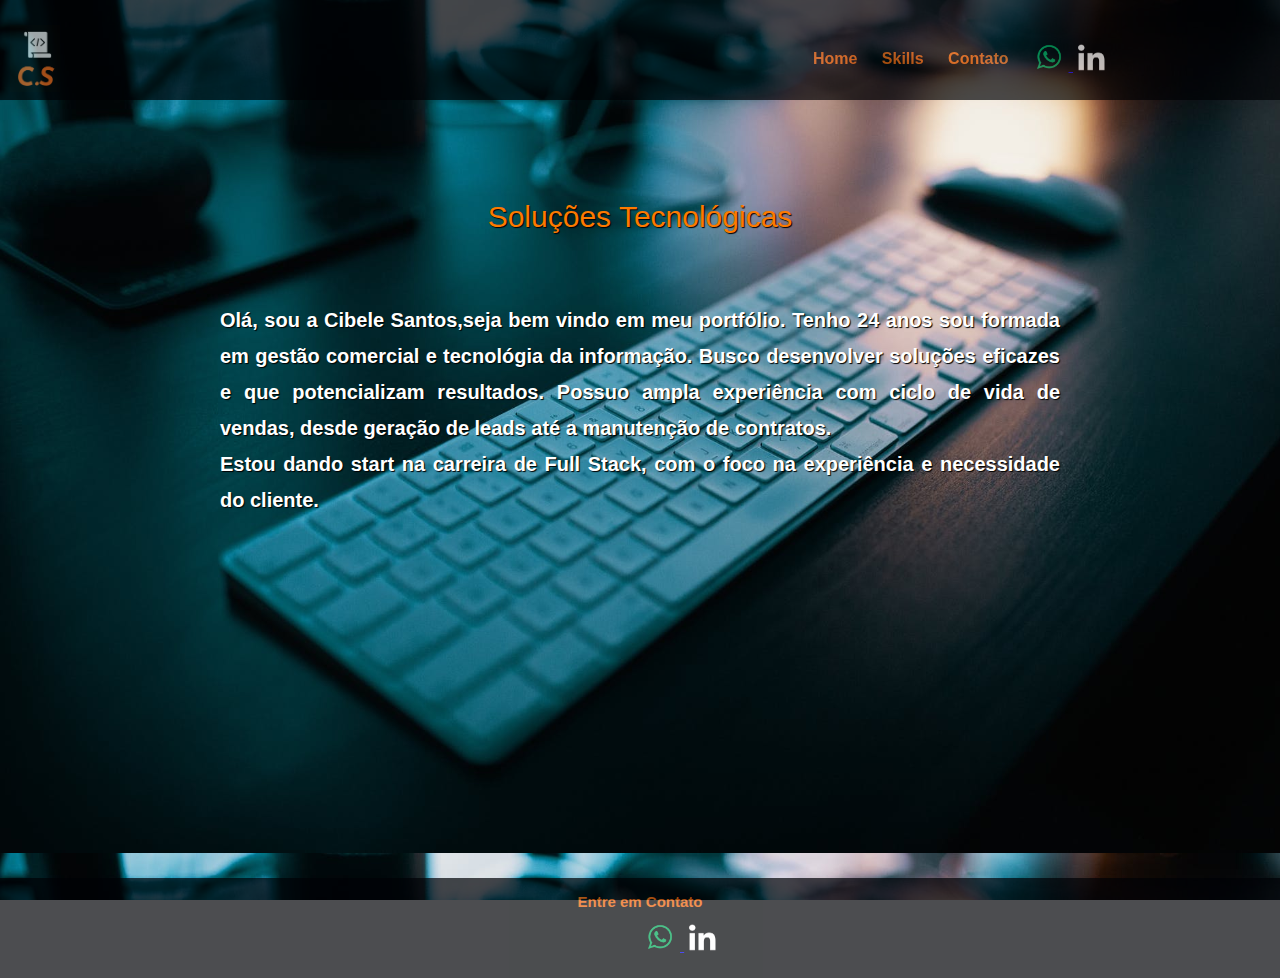
<file: index.html>
<!DOCTYPE html>
 <html lang = "pt-BR">
 <head>
     <link rel = "stylesheet" type = "text/css" href = "home.css">
     
     <meta charset = "UTF-8">
     <meta name = "viewport" content="width=device-width, initial-scale=1.0">
     
     <title>C.S | HOME</title>
 </head>
     <body>
         
        <header>

            <div class = "container">   
               
               
                <img id ="cs" src = "CS.png" width = "50px">     
           
                <p id ="logotp">
            

                    <a id = "whats" href = "https://api.whatsapp.com/send?phone=5511976769337&text=Entre%20em%20contato%20para%20maiores%20informa%C3%A7%C3%B5es%20!" target="_blank">
                        <img src ="wttbranc.png" width="40px">
                    </a>

                    <a href = "https://www.linkedin.com/in/cibelesantoscs/" target="_blank">
                        <img src = "inbranc.png" width="37px">
                    </a>

                <div id = "menu">

                    <a href = "index.html">Home</a>

                    <a href = "skills.html">Skills</a>

                    <a href = "contato.html">Contato</a>
                
                </div> 
                
                </p>            

            </div>
            
        </header>

        <div id = "principal">

            <div class = "container"> 
            
                
                <p id="titulo">Soluções Tecnológicas</p>
                
            
                   
            <br>

                <p class = "descricao">Olá, sou a Cibele Santos,seja bem vindo em meu portfólio.                     
                    Tenho 24 anos sou formada em gestão comercial e tecnológia da informação. 
                    Busco desenvolver soluções eficazes e que potencializam resultados.                  
                    Possuo ampla experiência com ciclo de vida de vendas, desde geração de leads até a manutenção de contratos.
                    <br>
                    Estou dando start na carreira de Full Stack, com o foco na experiência e necessidade do cliente.
                    
                        
                </p>
               

            </div>
        </div>
        
        
        <footer>

            <p id = "cont">Entre em Contato</p>

            <p>
               <a id = "whatsbaixo" href = "https://api.whatsapp.com/send?phone=5511976769337&text=Entre%20em%20contato%20para%20maiores%20informa%C3%A7%C3%B5es%20!" target="_blank">
                    <img src ="wttbranc.png" width="40px">
                </a>

                <a href = "https://www.linkedin.com/in/cibelesantoscs/" target="_blank">
                    <img src = "inbranc.png" width="37px">
               </a>

            </p>  

        </footer>   
    </body>
 </html>
</file>
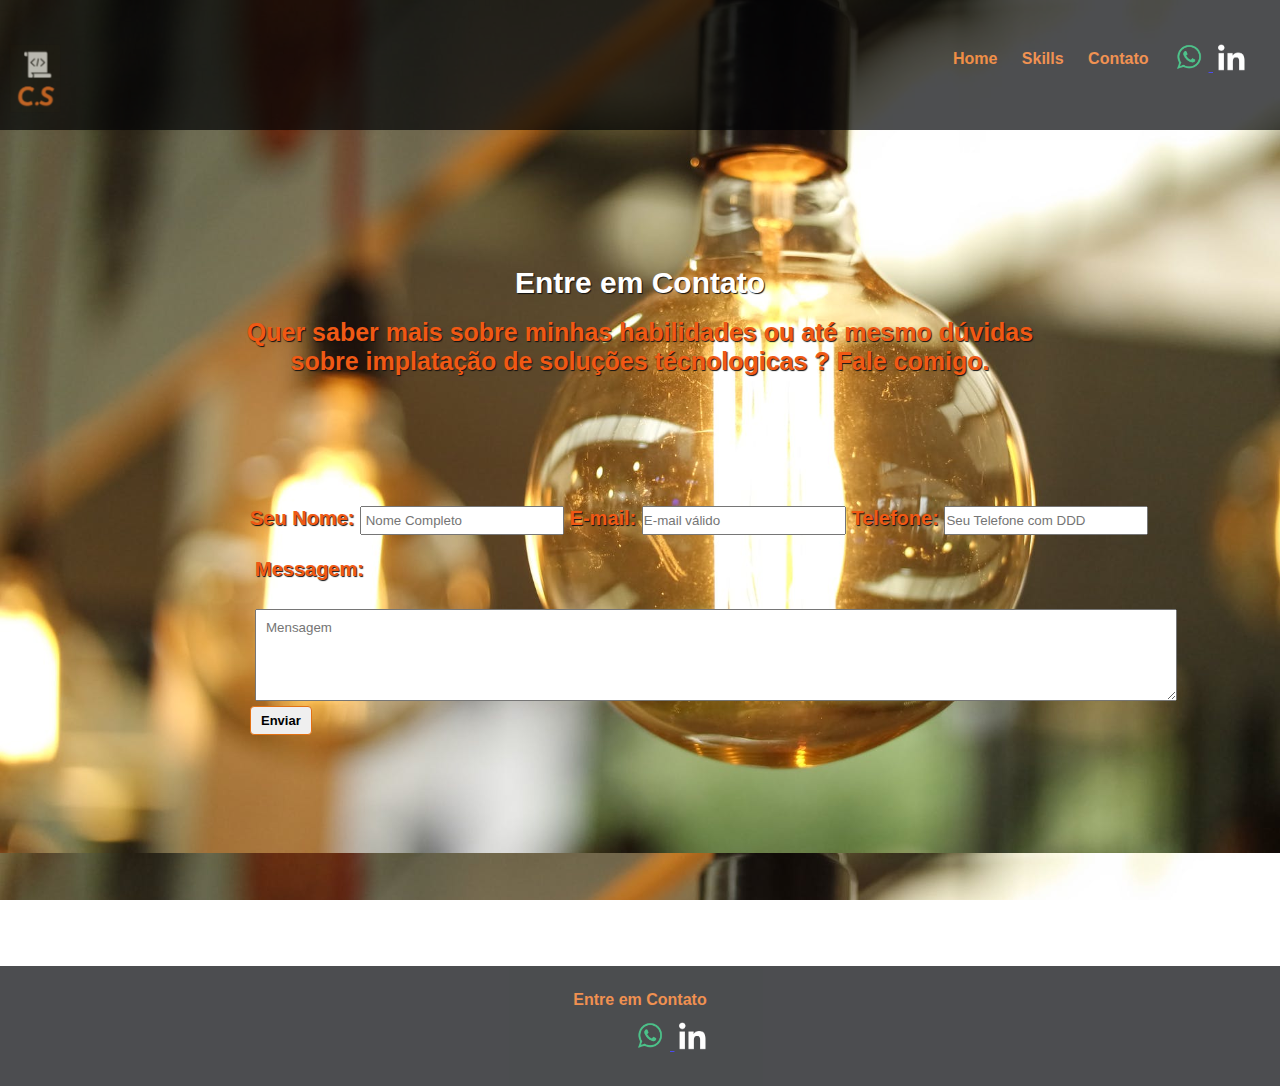
<file: contato.html>
<!DOCTYPE html>
<html lang="pt-BR">
<head>
    <link rel = "stylesheet" type = "text/css" href = "contato.css">
    <meta charset="UTF-8">
    <meta name="viewport" content="width=device-width, initial-scale=1.0">
    
    <title>C.S | Contato</title>
</head>
<body>
    <header>
        <div class = "container">   

            <div id = "logo">         

                <img src = "CS.png" width="50px">
            
            </div>  

             <p id ="logotp">
            
            <a id = "whats" href = "https://api.whatsapp.com/send?phone=5511976769337&text=Entre%20em%20contato%20para%20maiores%20informa%C3%A7%C3%B5es%20!" target="_blank">
                <img src ="wttbranc.png" width="40px">
            </a>

            <a href = "https://www.linkedin.com/in/cibelesantoscs/" target="_blank">
                
                <img src = "inbranc.png" width="37px">
           
            </a>

            <div id = "menu">

                <a href = "index.html">Home</a>

                <a href = "skills.html">Skills</a>

                <a href = "contato.html">Contato</a>
            
            </div> 
           
            </p>            

        </div>
    </header>

    <div id = "principal">
        <div class = "container">

            <p id = "tit">Entre em Contato</p>

            <br>

            <p id = "text">Quer saber mais sobre minhas habilidades ou até mesmo dúvidas <br>
            sobre implatação de soluções técnologicas ? Fale comigo.    

            </p>

            <div id = "area">

                <form id = "formulario" autocomplete="off"  action="https://formspree.io/xwkrjqqg"  method="POST"
        >           
                    <label>Seu Nome:
                    
                        <input class ="caixa" type="text" name="nome" placeholder=" Nome Completo">
                
                    </label>
                
                    <label>E-mail:
                        
                        <input class ="caixa" type ="email" name="_replyto" placeholder="E-mail válido">
                        
                    </label>
                    
                    <label>Telefone:
                    
                        <input class ="caixa" type = "number" name = "telefone" placeholder="Seu Telefone com DDD">
                        
                    </label>
                    
                    <br>
                
                    <label>
                    
                    <br>
                    
                    <p id = "msg"> Messagem:</p>
                    
                    <br>
                    
                    <textarea name="message" placeholder="Mensagem"></textarea>
                    
                    </label>
                    
                    <input id = "bt" type="submit" value="Enviar">
                
                </form>

            </div>

        </div>

    </div>


    <footer>
        <p id = "cont">Entre em Contato</p>
        
           <p>
              <a id = "wlb" href = "https://api.whatsapp.com/send?phone=5511976769337&text=Entre%20em%20contato%20para%20maiores%20informa%C3%A7%C3%B5es%20!" target="_blank">
                   
                    <img src ="wttbranc.png" width="40px">
               </a>

               <a href = "https://www.linkedin.com/in/cibelesantoscs/" target="_blank">
                
                    <img src = "inbranc.png" width="37px">
              
                </a>

            </p>  
    </footer>
</body>
</html>
</file>
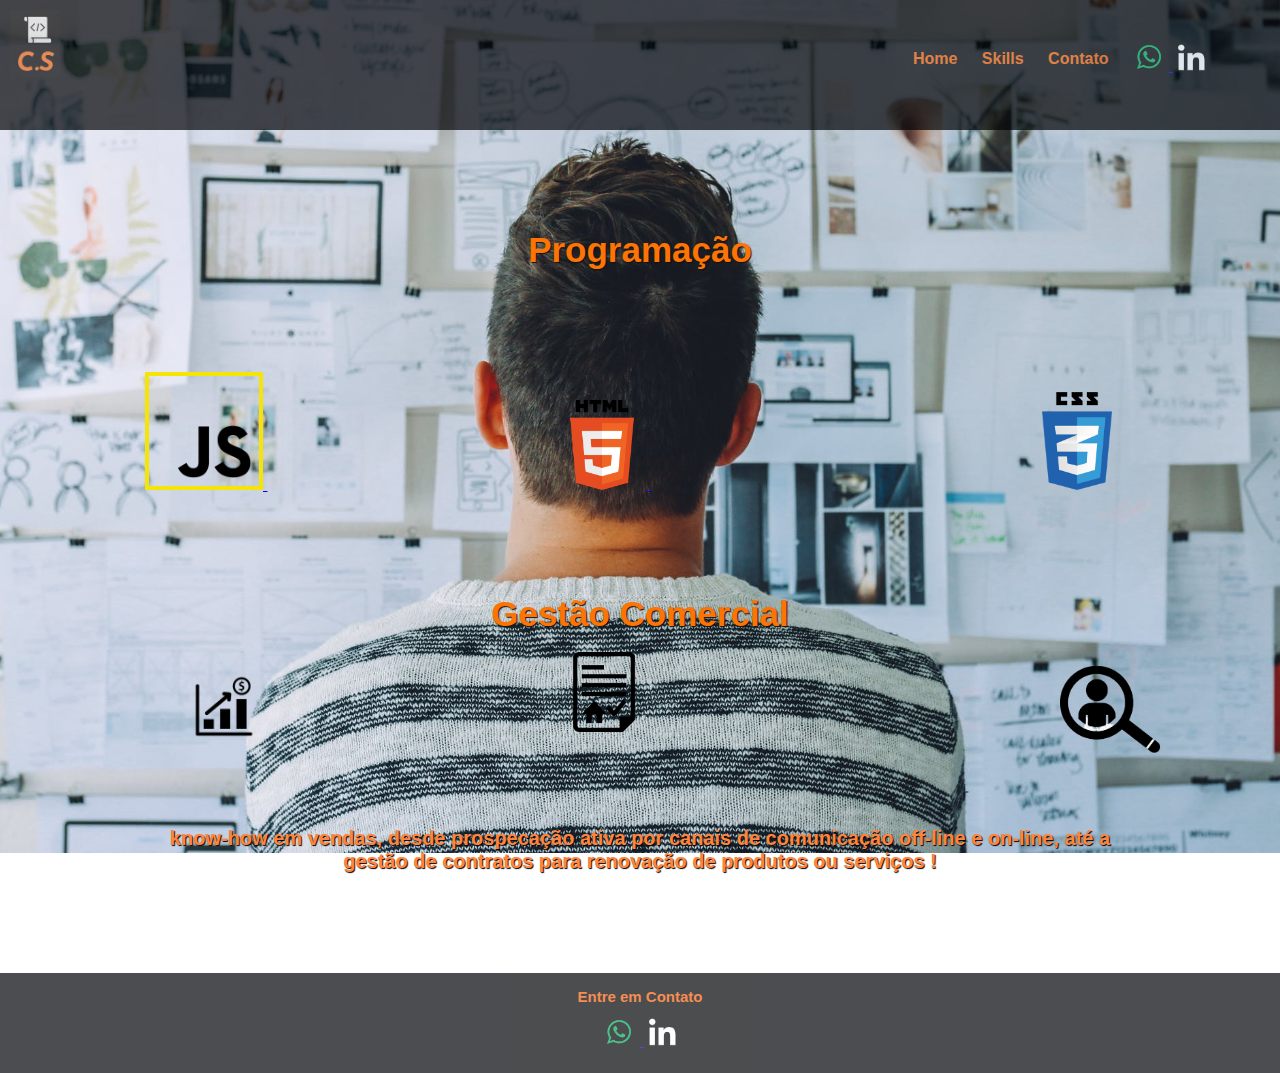
<file: skills.html>
<!DOCTYPE html>
<html lang = "pt-BR">
<head>
    <link rel = "stylesheet" type = "text/css" href = "skills.css">
    <meta charset = "UTF-8">
    <meta name = "viewport" content="width=device-width, initial-scale=1.0">
    <title>C.S | SKILLS</title>
</head>
    <body>
        
       <header>
           <div class = "container">   
               
                <div id = "logo">                        
                   <img src = "CS.png" width="50px">
               </div> 

                <p id ="logotp">

                    <a id = "whats" href = "https://api.whatsapp.com/send?phone=5511976769337&text=Entre%20em%20contato%20para%20maiores%20informa%C3%A7%C3%B5es%20!" target="_blank">
                        <img src ="wttbranc.png" width="40px">
                    </a>

                    <a href = "https://www.linkedin.com/in/cibelesantoscs/" target="_blank">
                        <img src = "inbranc.png" width="37px">
                    </a>

                    <div id = "menu">
                        <a href = "index.html">Home</a>

                        <a href = "skills.html">Skills</a>

                        <a href = "contato.html">Contato</a>
                    </div> 
               
                </p>            

           </div>
       </header>

       <div id = "principal">
           
            <div class = "container">

                <p id = "titpro">Programação</p>
               
                    <a href = "https://github.com/Cibsantos/calculadora-javascript" target="_blank">
                        <img id = "js" src = "jsfn.png" width="110px">
                    </a>

                    <a href = "https://github.com/Cibsantos/CS--SOLUCOES" target="_blank">
                        <img id = "html" src = "HTML.png" width="90px">
                    </a>

                    <a href = "https://github.com/Cibsantos/CSS-PORTFOLIO-CS-SOLU" target="_blank">
                        <img id = "css" src = "css3.png" width="70px">
                    </a>

                <br>

                <p id = "titven">Gestão Comercial</p>
                
                <br>

                    <img id = "imgvend" src = "venda.png" width="70px">
                
                    <img id = "imgcont" src = "cont.png" width="80px">

                    <img id = "imgpros" src = "prospeccao1.png" width="100px">

                <br>

                <p id = "textgcom">
                    know-how em vendas, desde prospecação ativa por canais de comunicação off-line e on-line,
                    até a gestão de contratos para renovação de produtos ou serviços !
                </p>
                    
                    
            
            </div>
       </div>  

       <footer>

            <p id = "cont">Entre em Contato</p>
            <p>

              <a id = "whats" href = "https://api.whatsapp.com/send?phone=5511976769337&text=Entre%20em%20contato%20para%20maiores%20informa%C3%A7%C3%B5es%20!" target="_blank">
                   <img src ="wttbranc.png" width="40px">
               </a>

               <a href = "https://www.linkedin.com/in/cibelesantoscs/" target="_blank">
                   <img src = "inbranc.png" width="37px">
              </a>
           
            </p>     
       </footer>
   </body>
</html>
</file>
<file: home.css>
body{
    background-image:url("img5.jpeg");
    background-size: 100%;
    background-attachment: fixed;
    height: 100%;
    width: 100%;
}

*{
    margin: 0;
    padding: 0;
    min-height: 100%;
    position: relative;
    font-family: Arial, Helvetica, sans-serif;
}


header{
    clear: both;
    background: rgb(0, 2, 5)000;  /* fallback for old browsers */
    filter: alpha(opacity=100);
    opacity: 0.7;
    -moz-opacity:0.5;
    height: 60px;
    padding: 20px;
}


footer{
    clear: both;
    background: rgb(0, 2, 5)000;  /* fallback for old browsers */
    filter: alpha(opacity=100);
    opacity: 0.7;
    -moz-opacity:0.5;
    font-size: 15px;
    font-family: Arial, Helvetica, sans-serif;
    font-weight: bolder ;
    height: 20px;
    padding: 40px;
    margin-top: 300px;
}

#cont{
    font-family: Arial, Helvetica, sans-serif;
    color: #eb6308;
    padding: 10px;
    text-align: center;
    margin-top: -35px;
}


#logo{
    clear: both;
    float: left;
    margin-left: -230px;
    margin-top: -10px;
}

#menu{
    float: right;
    margin-top: 30px;

}

#menu a{
    padding: 52px 10px;
    text-decoration: none;
    color: #eb6308;
    font-family: Arial;
    font-weight: bolder ;
}


#logotp{
    float: right;
    padding: 23px 10px;
}

#principal{
    clear: both;
    font-family: Arial, Helvetica, sans-serif;
    text-align: center;
  
  
}

#cs{
    float: left;
    margin-left: -150px;
    margin-top: 5px;
}


#whatsbaixo{
    margin-left: 600px;
}

#titulo{
    margin-top: 100px;
    color: #fd7a00;;
    text-align: center;
    font-family: Arial, Helvetica, sans-serif;
    font-size: 30px;
    text-shadow: 1px 1px 1px #000000;
   
}

.container{
    width: 960px;
    margin: auto;
}


.descricao{

    text-align: justify;
    font-family: 'Josefins-sans', sans-serif;
    line-height: 1.8;
    margin-top: -10px;
    font-size: 20px;
    padding: 60px;
    color: #ffffff;
    font-weight: bolder;
    text-shadow: 1px 1px 1px #000000;
}
</file>
<file: contato.css>
body{
    background-image: url("ideia2.jpeg");
    background-size: 100%;
    background-attachment: fixed;
    height: 100%;
    width: 100%;
    
    
}

*{
    margin: 0;
    padding: 0;
    min-height: 100%;
    position: relative;
    font-family: Arial, Helvetica, sans-serif;
}

header{
    clear: both;
    background: rgb(0, 2, 5)000;  /* fallback for old browsers */
    filter: alpha(opacity=100);
    opacity: 0.7;
    -moz-opacity:0.5;
    height: 90px;
    padding: 20px;
}
footer{
    clear: both;
    background: rgb(0, 2, 5)000;  /* fallback for old browsers */
    filter: alpha(opacity=100);
    opacity: 0.7;
    -moz-opacity:0.5;
    height: 20px;
    padding: 50px;
   
    
}

textarea{
    width: 900px;
    height: 70px;
    padding: 10px;
    margin-left: 5px;
    margin-top: 5px;
}

#principal{
    
    clear: both;
    background-size: 100%;
    min-height: 600px;
    padding: 100px;
}

#logo{
    clear: both;
    padding: 50px;
    margin-top: -100px;
}

#menu{
    float: right;
    margin-top: 30px;

}

#menu a{
    padding: 52px 10px;
    text-decoration: none;
    color: #eb6308;
    font-family: Arial, Helvetica, sans-serif;
    font-weight: bolder ;
    
}

#logotp{
    float: right;
    padding: 23px 10px;
}
#wlb{
    
    margin-left: 580px;
    
}

#logo{
    clear: both;
    float: left;
    margin-left: -60px;
    margin-top: -25px;
}

#nome{
    text-align: center;
}
#area{
    margin-left: 150px;
    font-size: 20px;
    margin-top: 130px;
    font-family: Arial, Helvetica, sans-serif;
    font-weight: bolder ;
    color: #f05914;
    text-shadow: 1px 1px 1px #111111;
}

#msg{
    margin-left: 5px;
}
  
#tit{
    text-align: center;
    color: #ffffff;
    font-family: Arial, Helvetica, sans-serif;
    font-weight: bolder ;
    font-size: 30px;
    text-shadow: 1px 1px 1px #111111;
}

#text{
    text-align: center;
    color: #f05914;
    font-family: Arial, Helvetica, sans-serif;
    font-weight: bolder ;
    font-size: 25px;
    text-shadow: 1px 1px 1px #111111;
}

#bt{
    border:1px solid #e27114;
    border-radius:4px;
    display:inline-block;
    cursor:pointer;
    font-family: Arial, Helvetica, sans-serif;;
    font-weight:bold;
    font-size:13px;
    padding:6px 10px;
    text-decoration:none;
}

#cont{
    text-align: center;
    font-family: Arial, Helvetica, sans-serif;
    font-weight: bolder;
    color: #eb6308;
    padding: 10px;
    text-align: center;
    margin-top: -35px;
}

.caixa{
    width: 200px;
    height: 25px;
}
</file>
<file: skills.css>
body{
    background-image: url('IDEIA.jpeg');
    background-size: 100%;
    background-attachment: fixed;
    background-repeat: no-repeat;
    height: 100%;
    width: 100%;
}

*{
    margin: 0;
    padding: 0;
    min-height: 100%;
    position: relative;
    font-family: Arial, Helvetica, sans-serif;
}

header{
    clear: both;
    background: rgb(0, 2, 5)000;  /* fallback for old browsers */
    filter: alpha(opacity=100);
    opacity: 0.7;
    -moz-opacity:0.5;
    height: 90px;
    padding: 20px;
}


#cont{
    padding: 10px;
    text-align: center;
    margin-top: -35px;
}


#logo{
    clear: both;
    float: left;
    margin-left: -150px;
    margin-top: -10px;
    
}

#menu{
    float: right;
    margin-top: 30px;

}

#menu a{
    padding: 52px 10px;
    text-decoration: none;
    color: #eb6308;
    font-family: 'Josefin Sans', sans-serif;
    font-weight: bolder ;
    
}



#logotp{
    float: right;
    padding: 23px 10px;
    margin-right: -100px;
}

#principal{
    
    clear: both;
    padding: 100px;
  

  
}



#titpro{
    text-align: center;
    text-decoration: none;
    color: #fd7404;
    font-family: 'Josefin Sans', sans-serif;
    font-weight: bolder ;
    font-size: 35px;
    text-shadow: 1px 1px 1px #111111

}

#titven{
    margin-top: 100px;
    text-align: center;
    text-decoration: none;
    color: #fd7404;
    font-family: 'Josefin Sans', sans-serif;
    font-weight: bolder ;
    font-size: 35px;
    text-shadow: 1px 1px 1px #111111


}

#js{
    margin-top: 80px;
    margin-left: -15px;
    border: 4px solid #f5e506;
}

#html{
    margin-left: 290px;
    margin-top: 130px;
    
}

#css{
    margin-left: 390px;
    margin-top: 100px;
}

#imgvend{
    margin-left: 30px;
    top: 10px;
    
}

#imgcont{
    margin-left: 300px;
    top: 0px;  
    

}

#imgpros{
    margin-left: 900px;
    top: -70px;
    
    
}

#textgcom{
    
    text-align: center;
    text-decoration: none;
    color: #ff843d;
    font-family: 'Josefin Sans', sans-serif;
    font-weight: bolder ;
    font-size: 20px;
    text-shadow: 1px 1px 1px #000000;
}


footer{
    clear: both;
    background: rgb(0, 2, 5)000;  /* fallback for old browsers */
    filter: alpha(opacity=100);
    opacity: 0.7;
    -moz-opacity:0.5;
    text-align: center;
    color:#f15f0a;
    font-size: 15px;
    font-family: 'Josefin Sans', sans-serif;
    height: 20px;
    padding: 40px;
    color:#f15f0a;
    font-weight: bolder;
   
}


.container{
    width: 960px;
    margin: auto;
}

.titulo{
    color:#f15a14;
    text-align: center;
    font-family: 'Lucida Sans', 'Lucida Sans Regular', 'Lucida Grande', 'Lucida Sans Unicode', Geneva, Verdana, sans-serif;
    font-size: 30px;
    text-shadow: 1px 1px 1px #111111
}

.descricao{
    color: #ffffff;
    text-align: center;
    font-family: 'Trebuchet MS', 'Lucida Sans Unicode', 'Lucida Grande', 'Lucida Sans', Arial, sans-serif;
    font-size: 20px;
    padding: 60px;
    text-shadow: 1px 1px 1px #eb6308
}

.skcorpo{
    clear: both;
    color: #f87901;
    text-align: center;
    font-family: 'Trebuchet MS', 'Lucida Sans Unicode', 'Lucida Grande', 'Lucida Sans', Arial, sans-serif;
    font-size: 15px;
    padding: 400px;
    font-style: italic;
    text-shadow: 1px 1px 1px #111111

}
</file>
